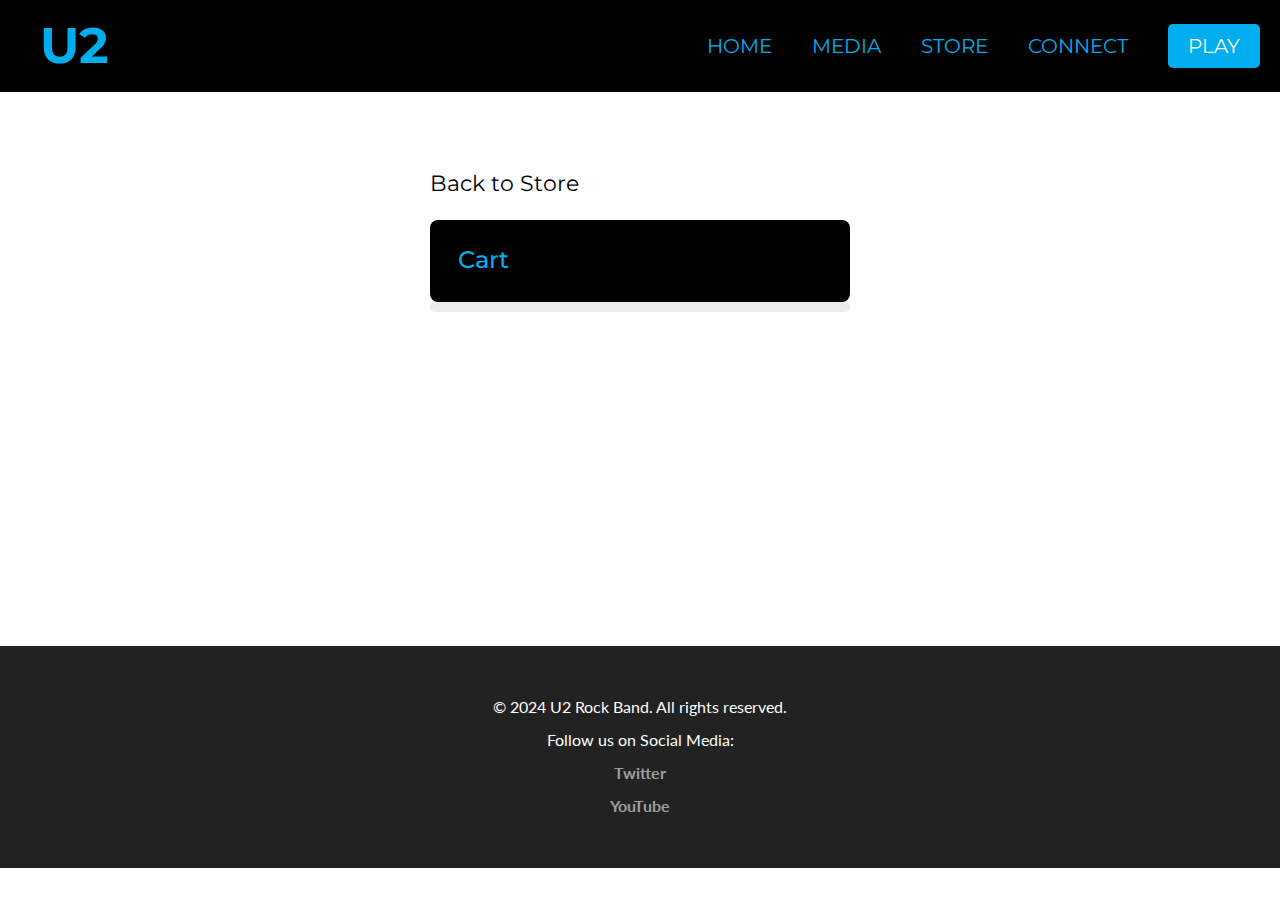
<file: cart.html>
<!DOCTYPE html>
<html lang="en">

<head>
  <meta charset="UTF-8">
  <meta name="viewport" content="width=device-width, initial-scale=1.0">
  <title>U2 Store</title>
  <meta name="keywords" content="U2, Rock, Band, Merchandise, Store">
  <meta name="description" content="Website of U2 with all the latest news, video, photos, tour dates, ticket information and merchandise.">
  <link rel="stylesheet" href="https://maxcdn.bootstrapcdn.com/bootstrap/3.4.1/css/bootstrap.min.css">
  <link href="https://fonts.googleapis.com/css?family=Lato" rel="stylesheet" type="text/css">
  <link href="https://fonts.googleapis.com/css?family=Montserrat" rel="stylesheet" type="text/css">
  <script src="https://ajax.googleapis.com/ajax/libs/jquery/3.7.1/jquery.min.js"></script>
  <script src="https://maxcdn.bootstrapcdn.com/bootstrap/3.4.1/js/bootstrap.min.js"></script>
  <link rel="stylesheet" href="style.css">
  <link rel="apple-touch-icon" sizes="180x180" href="images/favicon/apple-touch-icon.png">
  <link rel="icon" type="image/png" sizes="32x32" href="images/favicon/favicon-32x32.png">
  <link rel="icon" type="image/png" sizes="16x16" href="images/favicon/favicon-16x16.png">
  <link rel="manifest" href="images/favicon/site.webmanifest">
</head>

<body onload="loadCart()">
  <div class="nav-container">
    <div class="itemNavigation logo"><a href="index.html">U2</a></div>
    <div class="itemNavigation home"> <a href="index.html">HOME</a></div>
    <div class="itemNavigation gallery"> <a href="media.html">MEDIA</a></div>
    <div class="itemNavigation store"> <a href="store.html">STORE</a></div>
    <div class="itemNavigation connect"> <a href="connect.html">CONNECT</a></div>
    <div class="itemNavigation play-button"> <a href="play.html">PLAY</a></div>
  </div>

  <div id="cartPage">
    <a id="backToStore" href="store.html">Back to Store</a>

    <h1 id="cartHeader">Cart</h1>

    <main class="cartContainer">
      <ul id="cartList">
      </ul>
    </main>
  </div>

  <div class="footer-container">
    <footer>
      <p>© 2024 U2 Rock Band. All rights reserved.</p>
      <p>Follow us on Social Media:</p>
          
      <p><a href="https://twitter.com/u2">Twitter</a></p>
      <p><a href="https://youtube.com/u2">YouTube</a></p>
    </footer>
    </div>  

  <script src="script.js"></script>
</body>

</html>
</file>
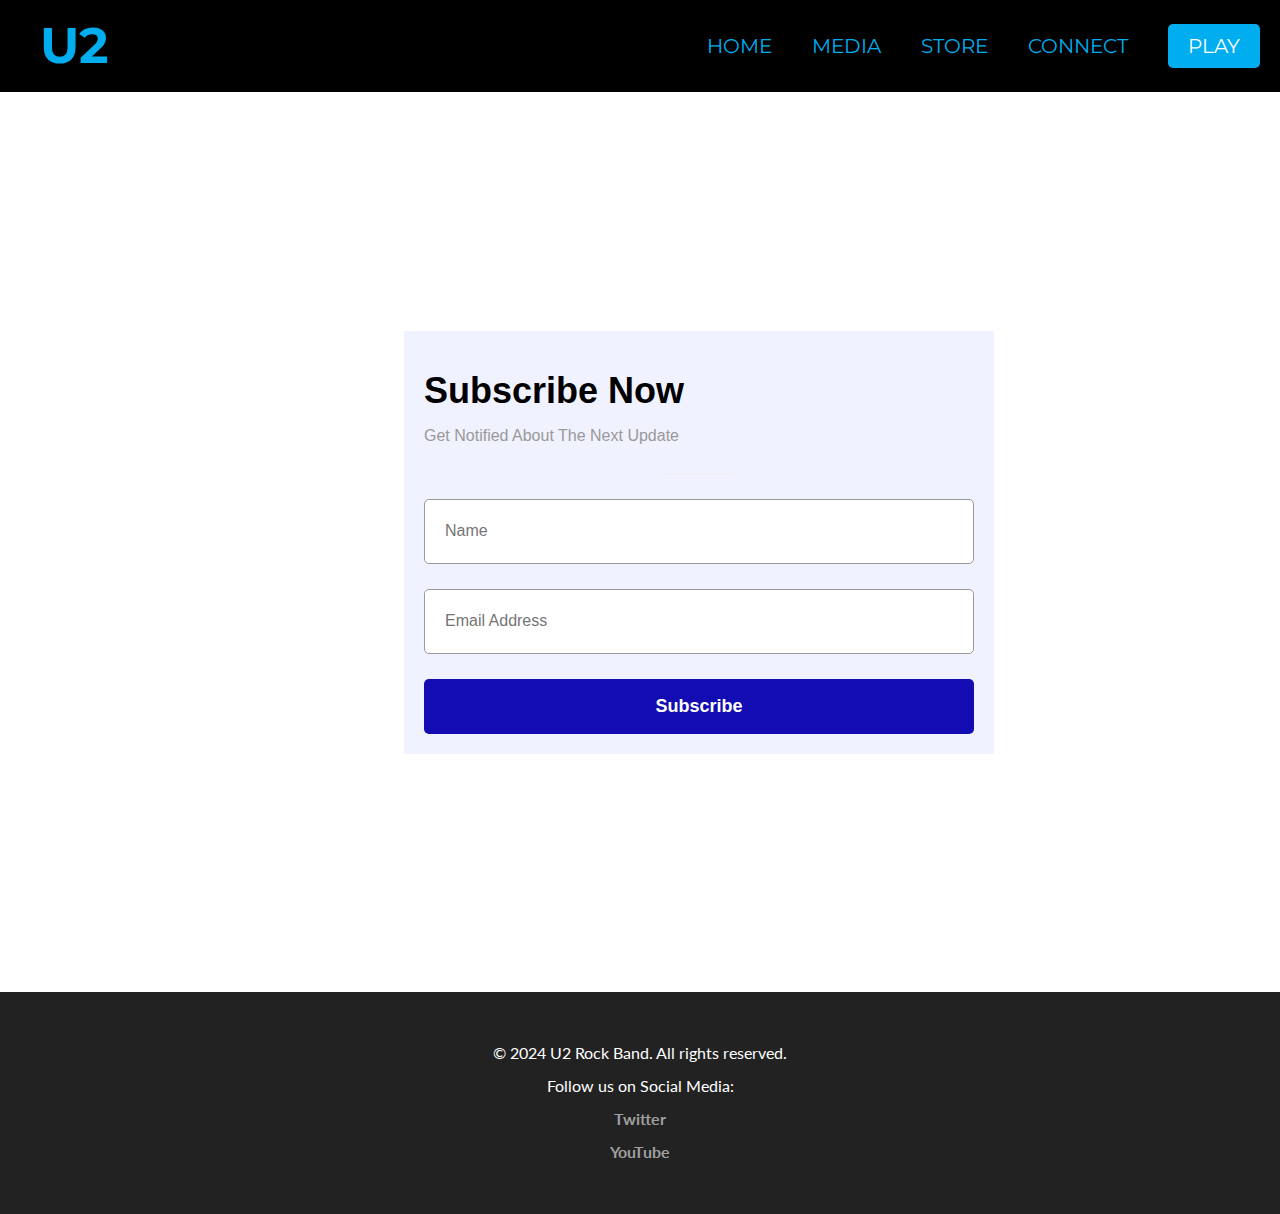
<file: connect.html>
<!DOCTYPE html>
<html lang="en">
<head>
    <meta charset="UTF-8">
    <meta name="viewport" content="width=device-width, initial-scale=1.0">
    <title>Connect with U2</title>
    <meta name="keywords" content="U2, Rock, Band, Newsletter, Notification">
    <meta name="description" content="Website of U2 with all the latest news, video, photos, tour dates, ticket information and merchandise.">
    <link rel="stylesheet" href="https://maxcdn.bootstrapcdn.com/bootstrap/3.4.1/css/bootstrap.min.css">
    <link href="https://fonts.googleapis.com/css?family=Lato" rel="stylesheet" type="text/css">
    <link href="https://fonts.googleapis.com/css?family=Montserrat" rel="stylesheet" type="text/css">
    <script src="https://ajax.googleapis.com/ajax/libs/jquery/3.7.1/jquery.min.js"></script>
    <script src="https://maxcdn.bootstrapcdn.com/bootstrap/3.4.1/js/bootstrap.min.js"></script>
    <link rel="stylesheet" href="style.css">
    <link rel="apple-touch-icon" sizes="180x180" href="images/favicon/apple-touch-icon.png">
    <link rel="icon" type="image/png" sizes="32x32" href="images/favicon/favicon-32x32.png">
    <link rel="icon" type="image/png" sizes="16x16" href="images/favicon/favicon-16x16.png">
    <link rel="manifest" href="images/favicon/site.webmanifest">
</head>
<body>

<!-- Navigation Bar and other html pages link -->
<div class="nav-container">
    <div class="itemNavigation logo"><a href="index.html">U2</a></div>
    <div class="itemNavigation home"> <a href="index.html">HOME</a></div>
    <div class="itemNavigation gallery"> <a href="media.html">MEDIA</a></div>
    <div class="itemNavigation store"> <a href="store.html">STORE</a></div>
    <div class="itemNavigation connect"> <a href="connect.html">CONNECT</a></div>
    <div class="itemNavigation play-button"> <a href="play.html">PLAY</a></div>
</div>


    
    <div class="connect-grid-container">

        <div class="itemC connect-intro">
        <p id="intro">Subscribe to our newsletter to get the latest updates right in your inbox.</p>
        </div>

        <div class="itemC subscribe-box">
        <h1>Subscribe Now</h1>
        <span>Get notified about the next update</span>
        <hr>
        <form action="#" method="post">
            <input type="text" name="name" placeholder="Name" required>
            <input type="email" name="email_address" placeholder="Email Address" required>
            <button type="submit">Subscribe</button>
        </form>
        </div>
    </div>

        <!-- Footer -->
    <div class="footer-container">
        <footer>
            <p>© 2024 U2 Rock Band. All rights reserved.</p>
            <p>Follow us on Social Media:</p>
            
                <p><a href="https://twitter.com/u2">Twitter</a></p>
                <p><a href="https://youtube.com/u2">YouTube</a></p>
        </footer>
    </div> 

    <script>
        document.addEventListener('DOMContentLoaded', function () {
    var forms = document.querySelectorAll('form');
    forms.forEach(function (form) {
        form.addEventListener('submit', function (event) {
            alert('Thanks for joining the newsletter! You will start receiving Emails soon'); // Show an alert dialog
            form.reset();
        });
    });
});
    </script>  
</body>
</html>
</file>
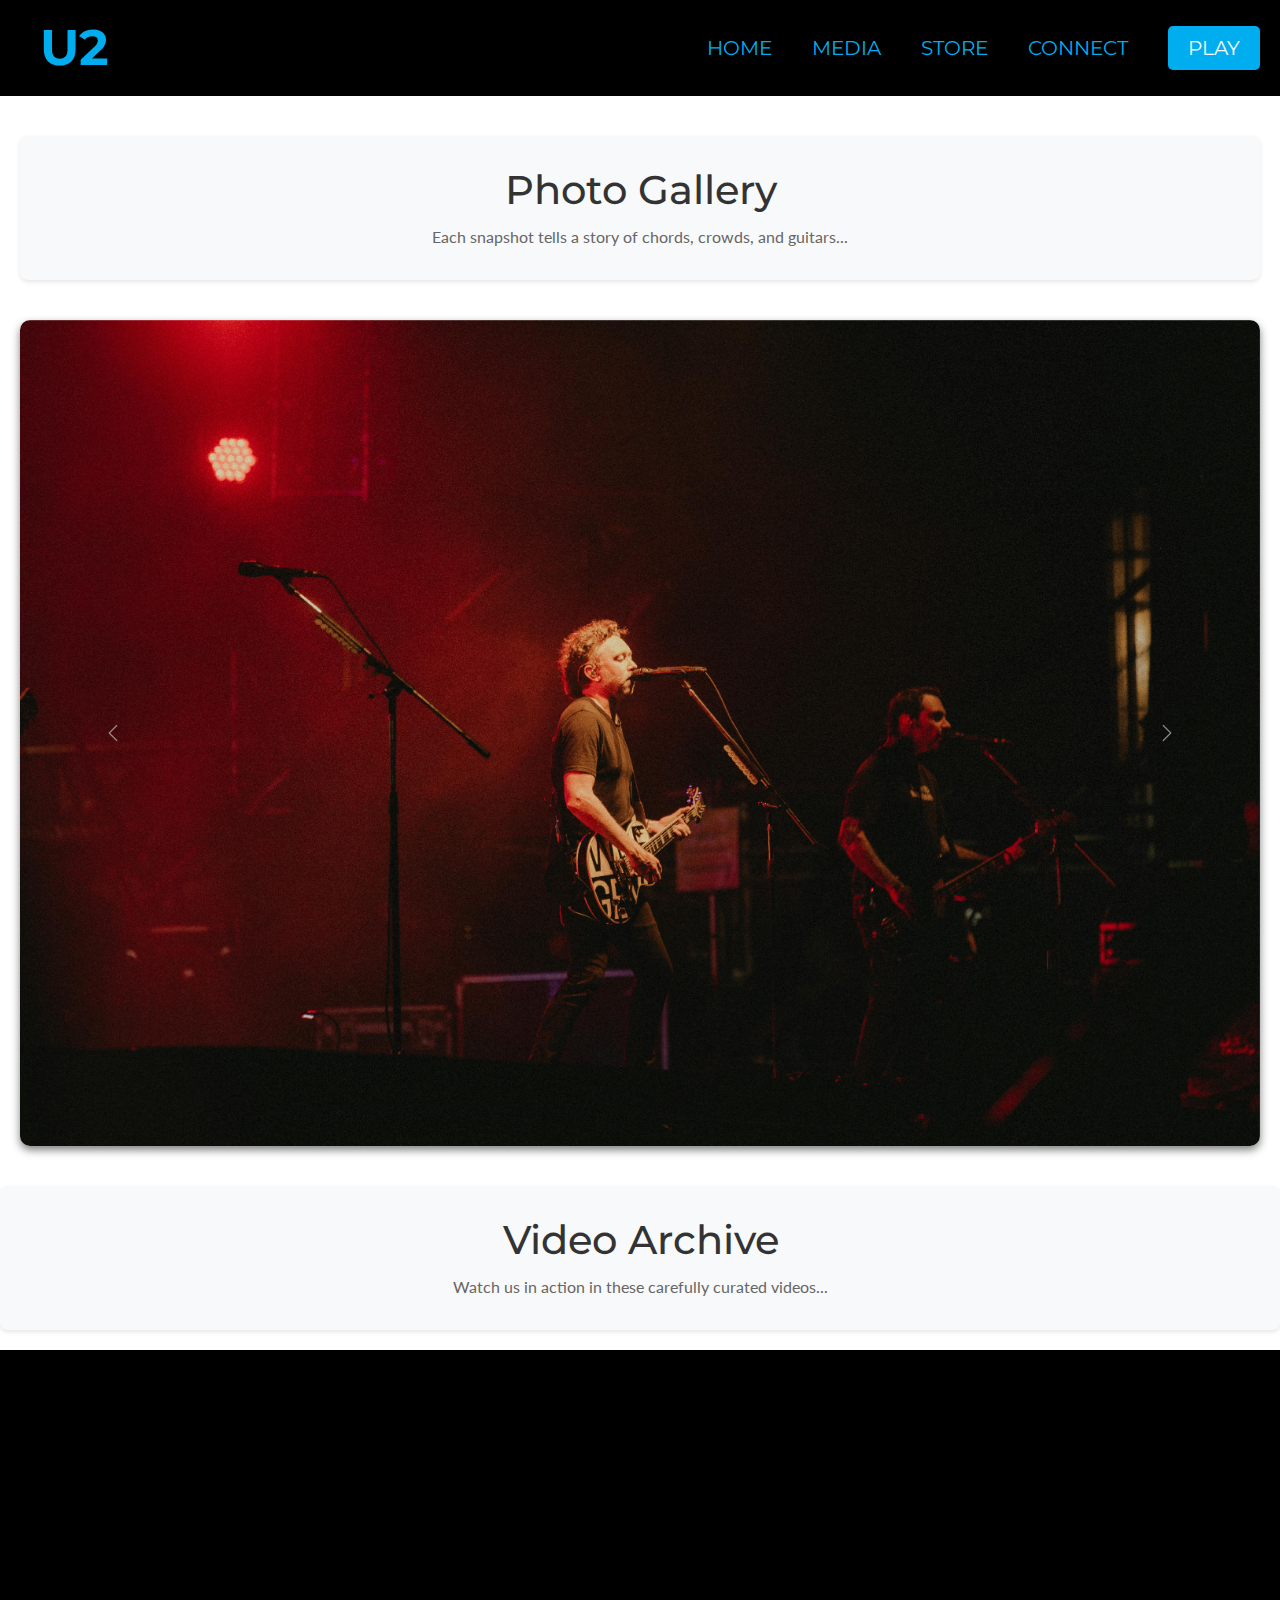
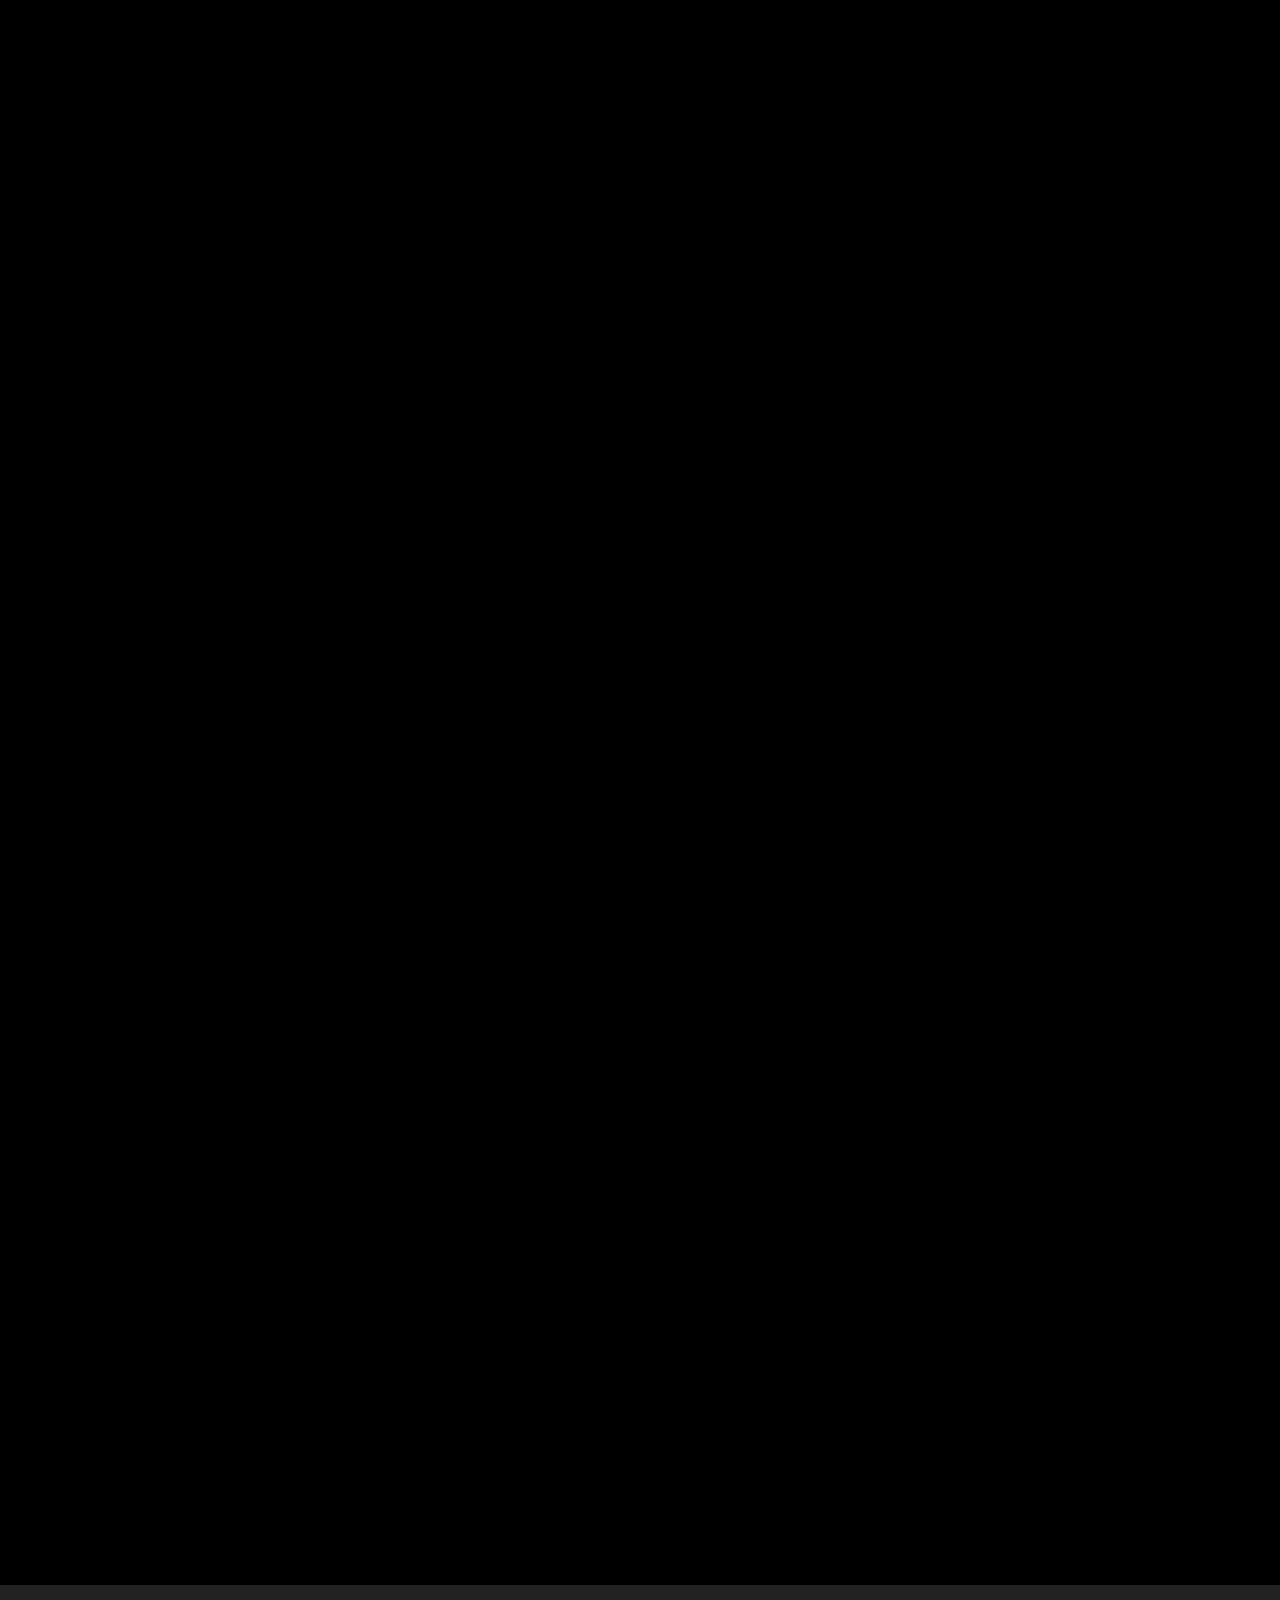
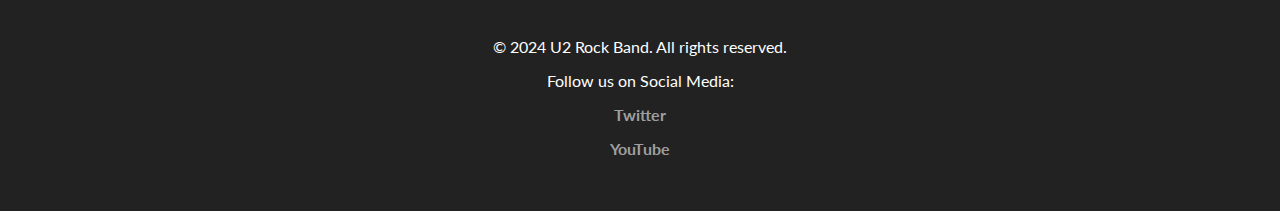
<file: media.html>
<!DOCTYPE html>
<html lang="en">
<head>
    <meta charset="UTF-8">
    <meta name="viewport" content="width=device-width, initial-scale=1.0">
    <title>U2 Gallery</title>
    <meta name="keywords" content="U2, Rock, Band, Gallery, Media">
    <meta name="description" content="Website of U2 with all the latest news, video, photos, tour dates, ticket information and merchandise.">
    <link rel="stylesheet" href="https://maxcdn.bootstrapcdn.com/bootstrap/3.4.1/css/bootstrap.min.css">
    <link href="https://fonts.googleapis.com/css?family=Lato" rel="stylesheet" type="text/css">
    <link href="https://fonts.googleapis.com/css?family=Montserrat" rel="stylesheet" type="text/css">
    <script src="https://ajax.googleapis.com/ajax/libs/jquery/3.7.1/jquery.min.js"></script>
    <script src="https://maxcdn.bootstrapcdn.com/bootstrap/3.4.1/js/bootstrap.min.js"></script>
    <link href="https://cdn.jsdelivr.net/npm/bootstrap@5.3.3/dist/css/bootstrap.min.css" rel="stylesheet" integrity="sha384-QWTKZyjpPEjISv5WaRU9OFeRpok6YctnYmDr5pNlyT2bRjXh0JMhjY6hW+ALEwIH" crossorigin="anonymous">
    <link rel="stylesheet" href="style.css">
    <link rel="apple-touch-icon" sizes="180x180" href="images/favicon/apple-touch-icon.png">
    <link rel="icon" type="image/png" sizes="32x32" href="images/favicon/favicon-32x32.png">
    <link rel="icon" type="image/png" sizes="16x16" href="images/favicon/favicon-16x16.png">
    <link rel="manifest" href="images/favicon/site.webmanifest">
</head>
<body>
  <div class="nav-container">
    <div class="itemNavigation logo"><a href="index.html">U2</a></div>
    <div class="itemNavigation home"> <a href="index.html">HOME</a></div>
    <div class="itemNavigation gallery"> <a href="media.html">MEDIA</a></div>
    <div class="itemNavigation store"> <a href="store.html">STORE</a></div>
    <div class="itemNavigation connect"> <a href="connect.html">CONNECT</a></div>
    <div class="itemNavigation play-button"> <a href="play.html">PLAY</a></div>
  </div>
    
<!-- Bootstrap Pictures with Carousel-->
    <div class="media-container-grid">

      <div class="intro-text">
        <h2>Photo Gallery</h2>
        <p>Each snapshot tells a story of chords, crowds, and guitars...</p>
      </div>

      <div id="carouselExample" class="carousel slide">
        <div class="carousel-inner">
          <div class="carousel-item active">
            <img src="images/1.jpg" class="d-block w-100" alt="...">
          </div>
          <div class="carousel-item">
            <img src="images/2.jpg" class="d-block w-100" alt="...">
          </div>
          <div class="carousel-item">
            <img src="images/3.jpg" class="d-block w-100" alt="...">
          </div>
          <div class="carousel-item">
            <img src="images/4.jpg" class="d-block w-100" alt="...">
          </div>
          <div class="carousel-item">
            <img src="images/6.jpg" class="d-block w-100" alt="...">
          </div>
        </div>
        <button class="carousel-control-prev" type="button" data-bs-target="#carouselExample" data-bs-slide="prev">
          <span class="carousel-control-prev-icon" aria-hidden="true"></span>
          <span class="visually-hidden">Previous</span>
        </button>
        <button class="carousel-control-next" type="button" data-bs-target="#carouselExample" data-bs-slide="next">
          <span class="carousel-control-next-icon" aria-hidden="true"></span>
          <span class="visually-hidden">Next</span>
        </button>
      </div>

    </div>
    

    <div class="intro-text">
      <h2>Video Archive</h2>
      <p>Watch us in action in these carefully curated videos...</p>
    </div>
    <div class="ytvideo-container-grid">
      <iframe width="560" height="315" src="https://www.youtube.com/embed/u_VsvZmIWxY?si=-VarfpS7E4Lob9Fu&amp;controls=0" title="YouTube video player" allow="accelerometer; autoplay; clipboard-write; encrypted-media; gyroscope; picture-in-picture; web-share" referrerpolicy="strict-origin-when-cross-origin" allowfullscreen></iframe>
      <iframe width="560" height="315" src="https://www.youtube.com/embed/1jOk8dk-qaU?si=eWHIgKUPqsmlcZDS&amp;controls=0" title="YouTube video player" allow="accelerometer; autoplay; clipboard-write; encrypted-media; gyroscope; picture-in-picture; web-share" referrerpolicy="strict-origin-when-cross-origin" allowfullscreen></iframe>
      <iframe width="560" height="315" src="https://www.youtube.com/embed/tgbNymZ7vqY?si=WLmVGAzt67AahRom&amp;controls=0" title="YouTube video player" allow="accelerometer; autoplay; clipboard-write; encrypted-media; gyroscope; picture-in-picture; web-share" referrerpolicy="strict-origin-when-cross-origin" allowfullscreen></iframe>
      <iframe width="560" height="315" src="https://www.youtube.com/embed/INouvLl1JiQ?si=m9p3QBcC-9e4sX-i&amp;controls=0" title="YouTube video player" allow="accelerometer; autoplay; clipboard-write; encrypted-media; gyroscope; picture-in-picture; web-share" referrerpolicy="strict-origin-when-cross-origin" allowfullscreen></iframe>
      <iframe width="560" height="315" src="https://www.youtube.com/embed/BqnG_Ei35JE?si=AsQKjtKqJ18iCN5c&amp;controls=0" title="YouTube video player" allow="accelerometer; autoplay; clipboard-write; encrypted-media; gyroscope; picture-in-picture; web-share" referrerpolicy="strict-origin-when-cross-origin" allowfullscreen></iframe>
      <iframe width="560" height="315" src="https://www.youtube.com/embed/HJWFsZ_YUc4?si=1Z6W1JfOwYT1ZP-H&amp;controls=0" title="YouTube video player" allow="accelerometer; autoplay; clipboard-write; encrypted-media; gyroscope; picture-in-picture; web-share" referrerpolicy="strict-origin-when-cross-origin" allowfullscreen></iframe>
      <iframe width="560" height="315" src="https://www.youtube.com/embed/Gmrh42foUsg?si=7YvWoU5uE8VTtf2u&amp;controls=0" title="YouTube video player" allow="accelerometer; autoplay; clipboard-write; encrypted-media; gyroscope; picture-in-picture; web-share" referrerpolicy="strict-origin-when-cross-origin" allowfullscreen></iframe>
      <iframe width="560" height="315" src="https://www.youtube.com/embed/HJWFsZ_YUc4?si=zZGGiGagoOvaoy8R" title="YouTube video player" allow="accelerometer; autoplay; clipboard-write; encrypted-media; gyroscope; picture-in-picture; web-share" referrerpolicy="strict-origin-when-cross-origin" allowfullscreen></iframe>
      <iframe width="560" height="315" src="https://www.youtube.com/embed/VX_4vh4kIS4?si=phlAmHMHFFjYfq4s&amp;controls=0" title="YouTube video player" allow="accelerometer; autoplay; clipboard-write; encrypted-media; gyroscope; picture-in-picture; web-share" referrerpolicy="strict-origin-when-cross-origin" allowfullscreen></iframe>
    </div>


    <div class="footer-container">
        <footer>
            <p>© 2024 U2 Rock Band. All rights reserved.</p>
            <p>Follow us on Social Media:</p>
            
                <p><a href="https://twitter.com/u2">Twitter</a></p>
                <p><a href="https://youtube.com/u2">YouTube</a></p>
        </footer>
    </div>  
  
    <script src="https://cdn.jsdelivr.net/npm/bootstrap@5.3.3/dist/js/bootstrap.min.js" integrity="sha384-0pUGZvbkm6XF6gxjEnlmuGrJXVbNuzT9qBBavbLwCsOGabYfZo0T0to5eqruptLy" crossorigin="anonymous"></script>
    
</body>
</html>
</file>
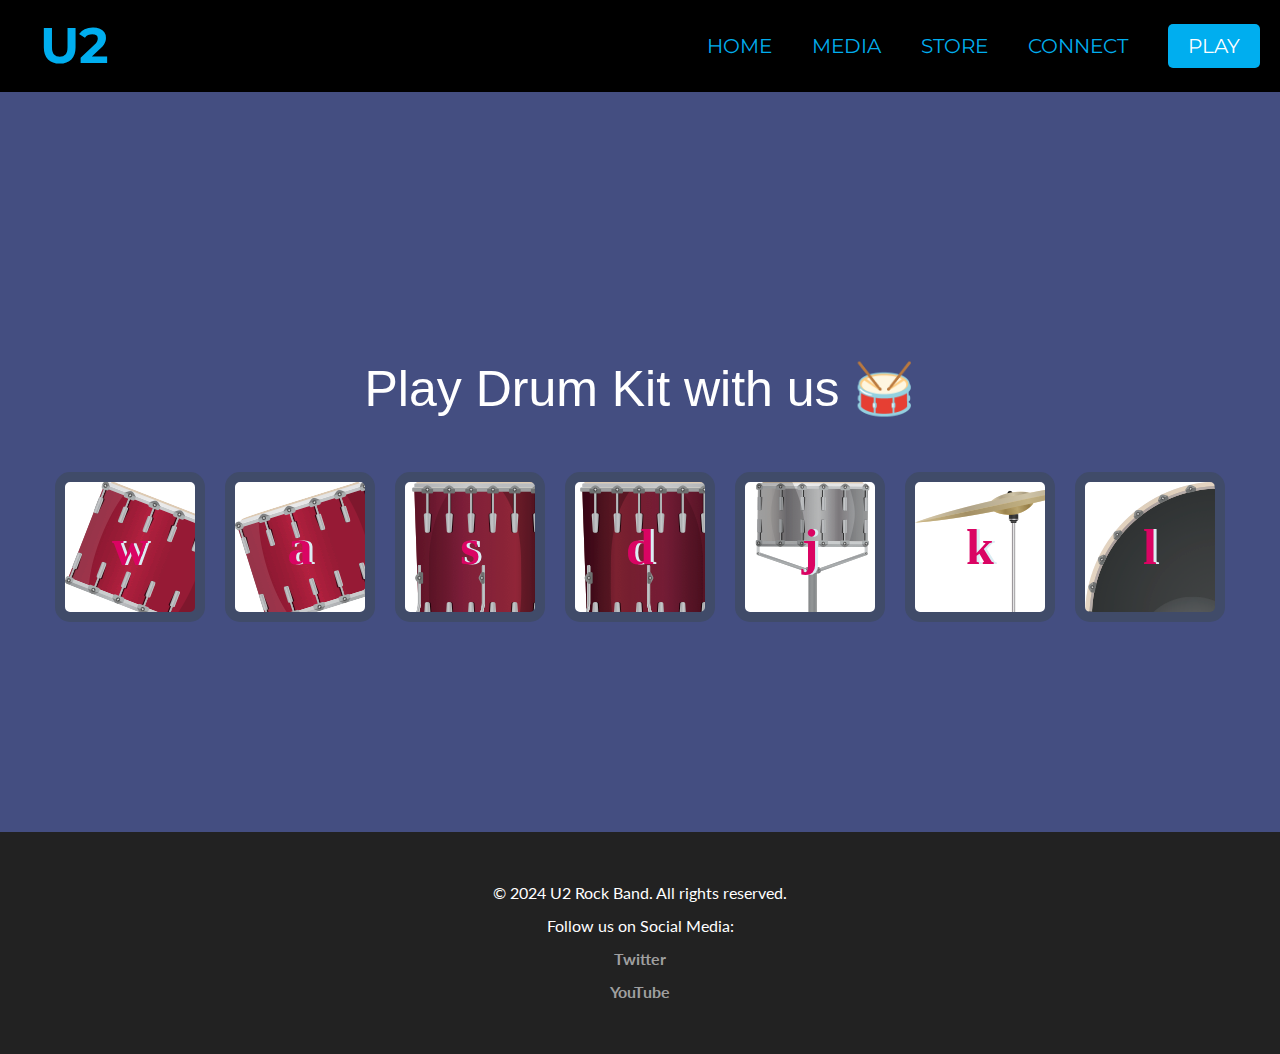
<file: play.html>
<!DOCTYPE html>
<html lang="en" dir="ltr">

<head>
  <meta charset="UTF-8">
  <meta name="viewport" content="width=device-width, initial-scale=1.0">
  <title>Play with U2</title>
  <meta name="keywords" content="U2, Rock, Band, Interactive, Game, Drums">
  <meta name="description" content="Website of U2 with all the latest news, video, photos, tour dates, ticket information and merchandise.">
  <link rel="stylesheet" href="https://maxcdn.bootstrapcdn.com/bootstrap/3.4.1/css/bootstrap.min.css">
  <link href="https://fonts.googleapis.com/css?family=Lato" rel="stylesheet" type="text/css">
  <link href="https://fonts.googleapis.com/css?family=Montserrat" rel="stylesheet" type="text/css">
  <script src="https://ajax.googleapis.com/ajax/libs/jquery/3.7.1/jquery.min.js"></script>
  <script src="https://maxcdn.bootstrapcdn.com/bootstrap/3.4.1/js/bootstrap.min.js"></script>
  <link rel="stylesheet" href="style.css">
  <link rel="apple-touch-icon" sizes="180x180" href="images/favicon/apple-touch-icon.png">
  <link rel="icon" type="image/png" sizes="32x32" href="images/favicon/favicon-32x32.png">
  <link rel="icon" type="image/png" sizes="16x16" href="images/favicon/favicon-16x16.png">
  <link rel="manifest" href="images/favicon/site.webmanifest">
</head>

<body>
  <div class="nav-container">
    <div class="itemNavigation logo"><a href="index.html">U2</a></div>
    <div class="itemNavigation home"> <a href="index.html">HOME</a></div>
    <div class="itemNavigation gallery"> <a href="media.html">MEDIA</a></div>
    <div class="itemNavigation store"> <a href="store.html">STORE</a></div>
    <div class="itemNavigation connect"> <a href="connect.html">CONNECT</a></div>
    <div class="itemNavigation play-button"> <a href="play.html">PLAY</a></div>
  </div>

  <div class="play-flexbox-container">
      <div class="play-intro">
        <h1 id="title">Play Drum Kit with us 🥁</h1>
      </div>

      <div class="play-button-1">
        <div class="play-button"><button class="w drum">w</button></div>
        <div class="play-button"><button class="a drum">a</button></div>
        <div class="play-button"><button class="s drum">s</button></div>
        <div class="play-button"><button class="d drum">d</button></div>
        <div class="play-button"><button class="j drum">j</button></div>
        <div class="play-button"><button class="k drum">k</button></div>
        <div class="play-button"><button class="l drum">l</button></div>
      </div>
    
  </div>

  <!-- Footer -->
  <div class="footer-container">
    <footer>
        <p>© 2024 U2 Rock Band. All rights reserved.</p>
        <p>Follow us on Social Media:</p>
        
            <p><a href="https://twitter.com/u2">Twitter</a></p>
            <p><a href="https://youtube.com/u2">YouTube</a></p>
    </footer>
</div> 

<script src="index.js"></script>

    
</body>
</html>
</file>
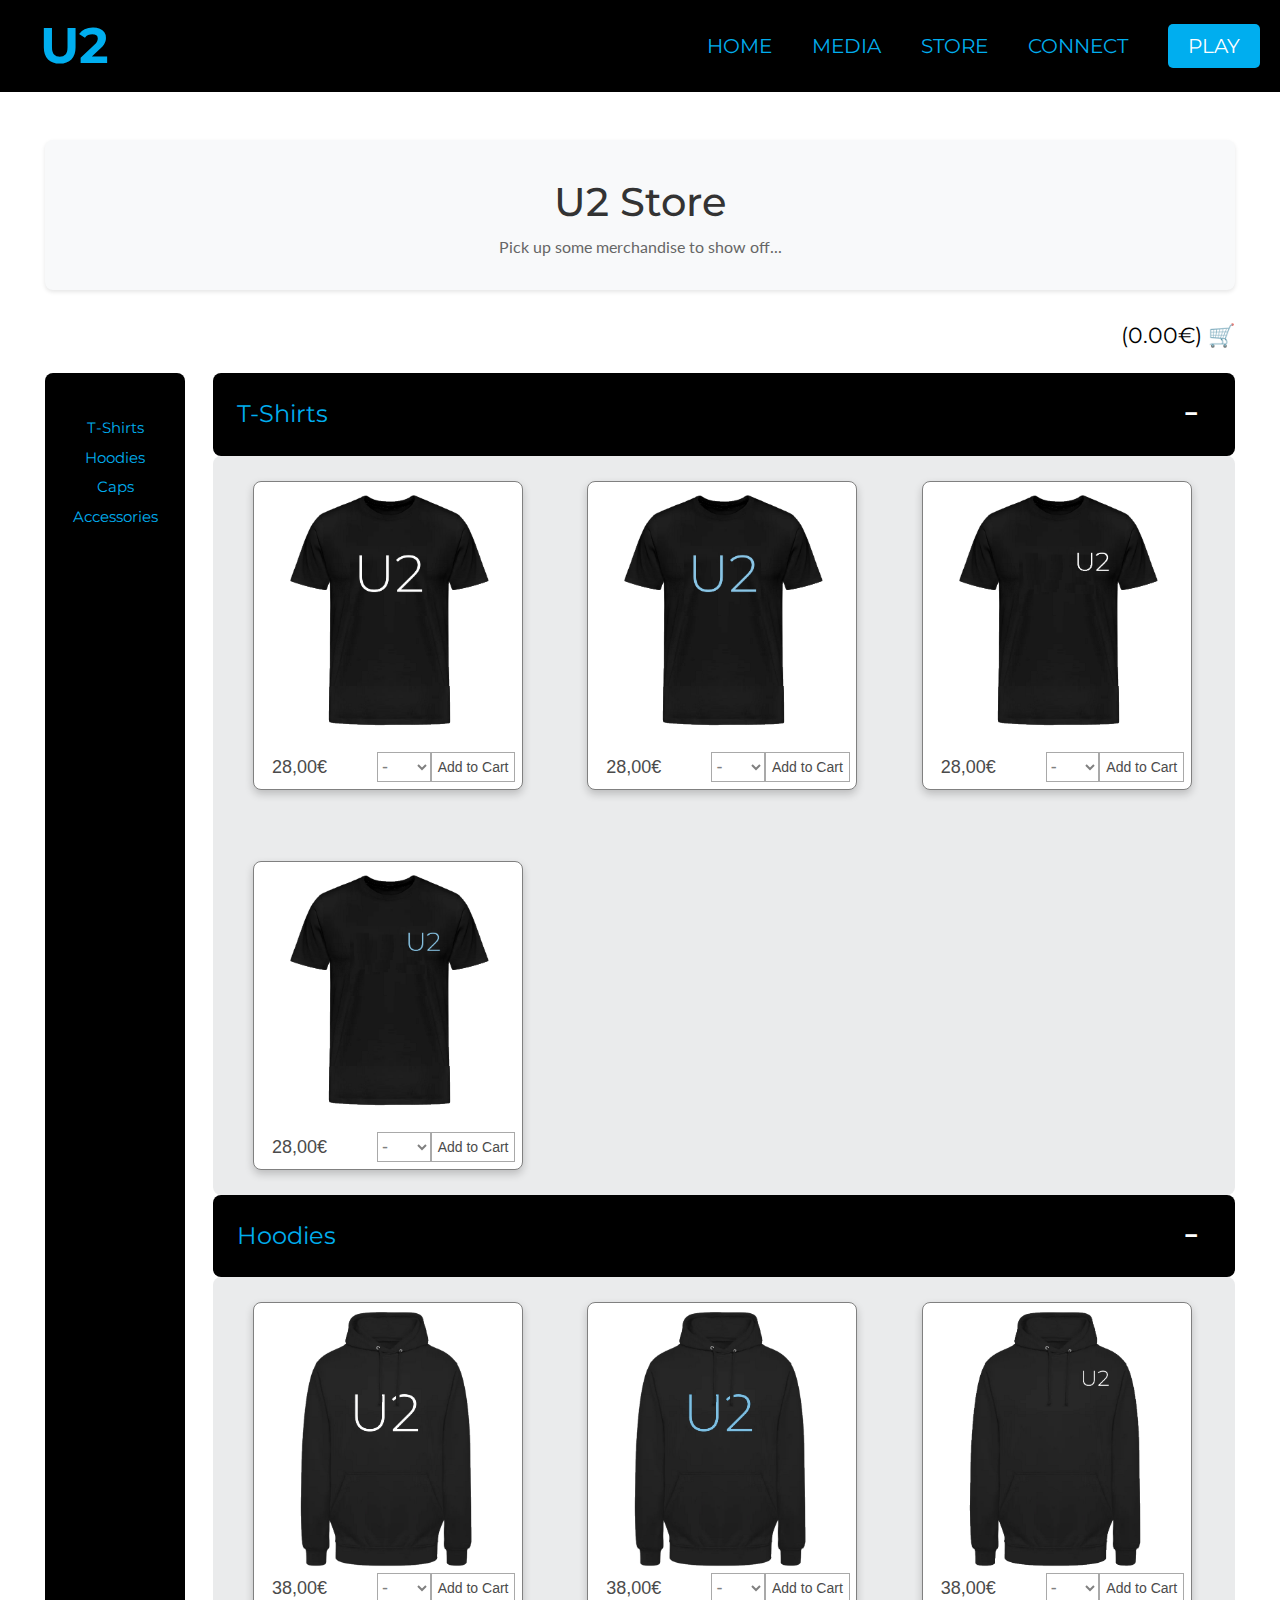
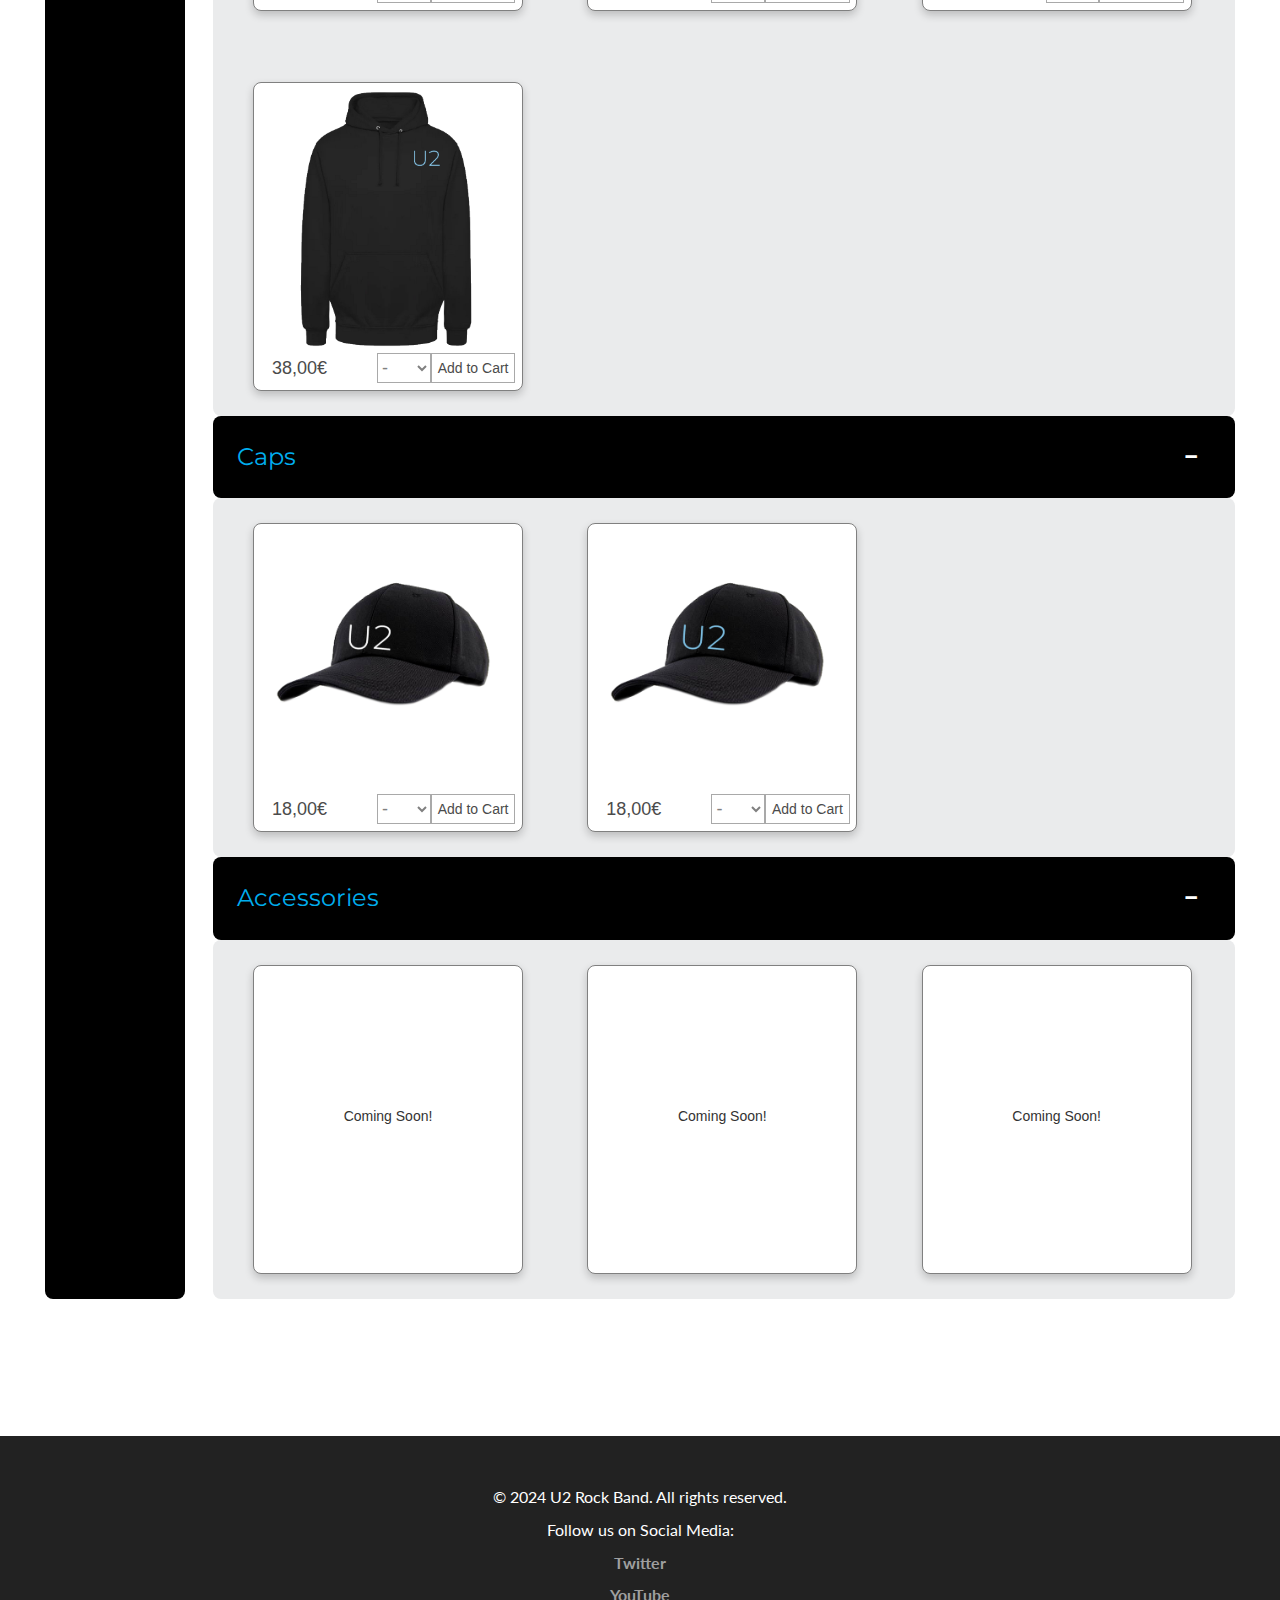
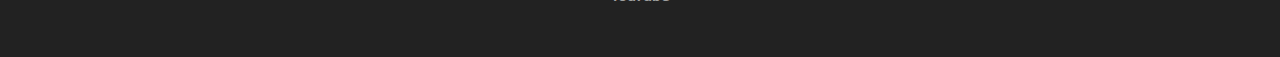
<file: store.html>
<!DOCTYPE html>
<html lang="en">

<head>
  <meta charset="UTF-8">
  <meta name="viewport" content="width=device-width, initial-scale=1.0">
  <title>U2 Store</title>
  <meta name="keywords" content="U2, Rock, Band, Merchandise, Store">
  <meta name="description" content="Website of U2 with all the latest news, video, photos, tour dates, ticket information and merchandise.">
  <link rel="stylesheet" href="https://maxcdn.bootstrapcdn.com/bootstrap/3.4.1/css/bootstrap.min.css">
  <link href="https://fonts.googleapis.com/css?family=Lato" rel="stylesheet" type="text/css">
  <link href="https://fonts.googleapis.com/css?family=Montserrat" rel="stylesheet" type="text/css">
  <script src="https://ajax.googleapis.com/ajax/libs/jquery/3.7.1/jquery.min.js"></script>
  <script src="https://maxcdn.bootstrapcdn.com/bootstrap/3.4.1/js/bootstrap.min.js"></script>
  <link rel="stylesheet" href="style.css">
  <link rel="apple-touch-icon" sizes="180x180" href="images/favicon/apple-touch-icon.png">
  <link rel="icon" type="image/png" sizes="32x32" href="images/favicon/favicon-32x32.png">
  <link rel="icon" type="image/png" sizes="16x16" href="images/favicon/favicon-16x16.png">
  <link rel="manifest" href="images/favicon/site.webmanifest">
</head>

<body onload="initCart()">
  <div class="nav-container">
    <div class="itemNavigation logo"><a href="index.html">U2</a></div>
    <div class="itemNavigation home"> <a href="index.html">HOME</a></div>
    <div class="itemNavigation gallery"> <a href="media.html">MEDIA</a></div>
    <div class="itemNavigation store"> <a href="store.html">STORE</a></div>
    <div class="itemNavigation connect"> <a href="connect.html">CONNECT</a></div>
    <div class="itemNavigation play-button"> <a href="play.html">PLAY</a></div>
  </div>
  
  <div id="store">
    <div id="storeHeader">
      <h1>U2 Store</h1>
      <p>Pick up some merchandise to show off...</p>
    </div>
    <a id="cart" href="cart.html"></a>
    <aside id="storeSidebar">
      <ul>
        <li><a href="#tshirts">T-Shirts</a></li>
        <li><a href="#hoodies">Hoodies</a></li>
        <li><a href="#caps">Caps</a></li>
        <li><a href="#accessories">Accessories</a></li>
      </ul>
    </aside>
    <main class="storeContainer">
      <button class="collapsibleButton" id="tshirts" onclick="collapse(this)">T-Shirts</button>
      <ul class="storeCollapsible" style="max-height: 100%"> <!--collapsible content visible by default-->
        <li data-name="T-Shirt White" data-price="28.00"> <!--*-data attributes to store in LocalStorage-->
          <img class="productImg" src="images/store/shirt1.png" alt="black shirt with large white band logo">
          <form class="storeForm" action="#" method="post" onsubmit="return addToCart(this)">
            <div class="cost">28,00€</div>
            <select class="size" name="size" required>
              <option selected hidden value="">-</option>
              <option value="S">S</option>
              <option value="M">M</option>
              <option value="L">L</option>
              <option value="XL">XL</option>
            </select>
            <input type="submit" class="addToCart" value="Add to Cart">
          </form>
        </li>
        <li data-name="T-Shirt Blue" data-price="28.00"> <!--*-data attributes to store in LocalStorage-->
          <img class="productImg" src="images/store/shirt2.png" alt="black shirt with large blue band logo">
          <form class="storeForm" action="#" method="post" onsubmit="return addToCart(this)">
            <div class="cost">28,00€</div>
            <select class="size" name="size" required>
              <option selected hidden value="">-</option>
              <option value="S">S</option>
              <option value="M">M</option>
              <option value="L">L</option>
              <option value="XL">XL</option>
            </select>
            <input type="submit" class="addToCart" value="Add to Cart">
          </form>
        </li>
        <li data-name="T-Shirt White 2" data-price="28.00"> <!--*-data attributes to store in LocalStorage-->
          <img class="productImg" src="images/store/shirt3.png" alt="black shirt with small white band logo">
          <form class="storeForm" action="#" method="post" onsubmit="return addToCart(this)">
            <div class="cost">28,00€</div>
            <select class="size" name="size" required>
              <option selected hidden value="">-</option>
              <option value="S">S</option>
              <option value="M">M</option>
              <option value="L">L</option>
              <option value="XL">XL</option>
            </select>
            <input type="submit" class="addToCart" value="Add to Cart">
          </form>
        </li>
        <li data-name="T-Shirt Blue 2" data-price="28.00"> <!--*-data attributes to store in LocalStorage-->
          <img class="productImg" src="images/store/shirt4.png" alt="black shirt with small blue band logo">
          <form class="storeForm" action="#" method="post" onsubmit="return addToCart(this)">
            <div class="cost">28,00€</div>
            <select class="size" name="size" required>
              <option selected hidden value="">-</option>
              <option value="S">S</option>
              <option value="M">M</option>
              <option value="L">L</option>
              <option value="XL">XL</option>
            </select>
            <input type="submit" class="addToCart" value="Add to Cart">
          </form>
        </li>
      </ul>
      <button class="collapsibleButton" id="hoodies" onclick="collapse(this)">Hoodies</button>
      <ul class="storeCollapsible" style="max-height: 100%"> <!--collapsible content visible by default-->
        <li data-name="Hoodie White" data-price="38.00"> <!--*-data attributes to store in LocalStorage-->
          <img class="productImg" src="images/store/hoodie1.png" alt="black hoodie with large white band logo">
          <form class="storeForm" action="#" method="post" onsubmit="return addToCart(this)">
            <div class="cost">38,00€</div>
            <select class="size" name="size" required>
              <option selected hidden value="">-</option>
              <option value="S">S</option>
              <option value="M">M</option>
              <option value="L">L</option>
              <option value="XL">XL</option>
            </select>
            <input type="submit" class="addToCart" value="Add to Cart">
          </form>
        </li>
        <li data-name="Hoodie Blue" data-price="38.00"> <!--*-data attributes to store in LocalStorage-->
          <img class="productImg" src="images/store/hoodie2.png" alt="black hoodie with large blue band logo">
          <form class="storeForm" action="#" method="post" onsubmit="return addToCart(this)">
            <div class="cost">38,00€</div>
            <select class="size" name="size" required>
              <option selected hidden value="">-</option>
              <option value="S">S</option>
              <option value="M">M</option>
              <option value="L">L</option>
              <option value="XL">XL</option>
            </select>
            <input type="submit" class="addToCart" value="Add to Cart">
          </form>
        </li>
        <li data-name="Hoodie White 2" data-price="38.00"> <!--*-data attributes to store in LocalStorage-->
          <img class="productImg" src="images/store/hoodie3.png" alt="black hoodie with small white band logo">
          <form class="storeForm" action="#" method="post" onsubmit="return addToCart(this)">
            <div class="cost">38,00€</div>
            <select class="size" name="size" required>
              <option selected hidden value="">-</option>
              <option value="S">S</option>
              <option value="M">M</option>
              <option value="L">L</option>
              <option value="XL">XL</option>
            </select>
            <input type="submit" class="addToCart" value="Add to Cart">
          </form>
        </li>
        <li data-name="Hoodie Blue 2" data-price="38.00"> <!--*-data attributes to store in LocalStorage-->
          <img class="productImg" src="images/store/hoodie4.png" alt="black hoodie with small blue band logo">
          <form class="storeForm" action="#" method="post" onsubmit="return addToCart(this)">
            <div class="cost">38,00€</div>
            <select class="size" name="size" required>
              <option selected hidden value="">-</option>
              <option value="S">S</option>
              <option value="M">M</option>
              <option value="L">L</option>
              <option value="XL">XL</option>
            </select>
            <input type="submit" class="addToCart" value="Add to Cart">
          </form>
        </li>
      </ul>
      <button class="collapsibleButton" id="caps" onclick="collapse(this)">Caps</button>
      <ul class="storeCollapsible" style="max-height: 100%"> <!--collapsible content visible by default-->
        <li data-name="Cap White" data-price="18.00"> <!--*-data attributes to store in LocalStorage-->
          <img class="productImg" src="images/store/cap1.png" alt="black cap with white band logo">
          <form class="storeForm" action="#" method="post" onsubmit="return addToCart(this)">
            <div class="cost">18,00€</div>
            <select class="size" name="size" required>
              <option selected hidden value="">-</option>
              <option value="S">S</option>
              <option value="M">M</option>
              <option value="L">L</option>
            </select>
            <input type="submit" class="addToCart" value="Add to Cart">
          </form>
        </li>
        <li data-name="Cap Blue" data-price="18.00"> <!--*-data attributes to store in LocalStorage-->
          <img class="productImg" src="images/store/cap2.png" alt="black cap with blue band logo">
          <form class="storeForm" action="#" method="post" onsubmit="return addToCart(this)">
            <div class="cost">18,00€</div>
            <select class="size" name="size" required>
              <option selected hidden value="">-</option>
              <option value="S">S</option>
              <option value="M">M</option>
              <option value="L">L</option>
            </select>
            <input type="submit" class="addToCart" value="Add to Cart">
          </form>
        </li>
      </ul>
      <button class="collapsibleButton" id="accessories" onclick="collapse(this)">Accessories</button>
      <ul class="storeCollapsible" style="max-height: 100%"> <!--collapsible content visible by default-->
        <li class="comingSoonNotice">Coming Soon!</li>
        <li class="comingSoonNotice">Coming Soon!</li>
        <li class="comingSoonNotice">Coming Soon!</li>
      </ul>
    </main>
  </div>

  <div class="footer-container">
  <footer>
    <p>© 2024 U2 Rock Band. All rights reserved.</p>
    <p>Follow us on Social Media:</p>
        
    <p><a href="https://twitter.com/u2">Twitter</a></p>
    <p><a href="https://youtube.com/u2">YouTube</a></p>
  </footer>
  </div>  

  <script src="script.js"></script>
</body>

</html>
</file>
<file: style.css>
/* Common ****/

/* <!-- Footer --> */
.footer-container {
  background-color: #222; 
  color: #fff; 
  text-align: center; 
  padding: 20px 0; 
  font-family: 'Lato', sans-serif; 
}

footer {
  margin: auto;
  padding: 20px 0; 
}

footer p {
  margin: 10px 0; 
  font-size: 16px; 
}

footer a {
  color: #9f9f9f; 
  text-decoration: none; /*Remove underline */ 
  font-weight: bold; 
}

footer a:hover, footer a:focus {
  color: #00aeef; 
  text-decoration: underline; 
  
}


/****** Navigation and Links ******/
.nav-container {
  display: flex;
  justify-content: flex-end;
  align-items: center;
  background-color: black;
}
.nav-container a {
  color: #00aeef;
  text-decoration: none;
  font-family: 'Montserrat', sans-serif;
}
.nav-container a:hover {
  color: #ddd;
}
.itemNavigation {
  font-size: 20px;
  padding: 1rem;
  padding-left: 2rem;
  padding-right: 2rem;
}
.logo {
  font-size: 50px;
  font-weight: bold;
  margin-right: auto;
  margin-left: 2rem;
}
.play-button a {
  background-color: #00aeef; 
  color: #fff; 
  padding: 10px 20px; 
  border-radius: 5px; 
  transition: background-color 0.3s, color 0.3s; /* transition for hover effect */
}

.play-button a:hover {
  background-color: #007B9C; 
  color: #d0d0d0; 
}

/****** Video *******/

.video-container {
  display: flex;
  flex-wrap: wrap;
  gap: 5px;
  background-color: black;
  align-items: center; 
  justify-content: center;
}

.itemVideo {
  padding: 10px;
}
#background-video {
  max-width: 99.9%;
  flex: 1; 
}

#playbtn, #pausebtn {
  width: 60px;
  height: 60px;
}


/* Band Introduction ********/

.band-container {
  display: grid;
  grid-template-columns: repeat(4, 1fr); 
  gap: 20px;
  padding: 20px;
  align-items: start; 
}
.band-intro {
  grid-column: 1 / -1; 
  padding: 20px;
  text-align: center;
}
h2 {
  margin: 10px 3px 0 5px; 
}
#h2 {
  font-size: 4.5rem; 
  margin-bottom: 0.5em;
}
#h2 + p {
  font-size: 1.2rem;
}
.band-member {
  background-color: #f4f4f4;
  border-radius: 8px;
  padding: 20px;
  box-shadow: 0 4px 8px rgba(0, 0, 0, 0.1); 
  display: flex;
  flex-direction: column;
  align-items: center; 
}

.band-image {
  width: 100%; 
  height: auto; /* Maintain aspect ratio */
  border-radius: 8px; 
  margin-bottom: 10px;
}
.fun-fact {
  font-style: italic;
  color: #555;
  padding-top: 10px;
}


/* ****<!-- Concert Dates and Locations --> */
.concert-dates-container {
  margin-top: 50px;
  padding: 20px;
  background-color: #1a1a1a; 
  color: #f0f0f0; 
  text-align: center;
  border-radius: 8px; 
}
.concert-dates-container h2 {
  margin-bottom: 20px;
  color: #fff;
  font-size: 2.5rem;
}
table {
  width: 100%;
  border-collapse: collapse; /* Removes double borders */
  margin: auto;
}
th, td {
  padding: 12px;
  border: 1px solid #444; 
}

th {
  background-color: #333; /* Slightly lighter header for distinction */
  color: #fff;
  letter-spacing: 0.5px;
}

 tr:nth-child(odd) {
  background-color: #282828; 
}

 tr:hover {
  background-color: #404040; 
}

iframe {
  border-radius: 4px; 
}





/******* Gallery.html *****/
.media-container-grid {
  display: grid;
  grid-template-columns: 1fr; 
  grid-template-rows: auto 1fr; 
  gap: 20px; 
  padding: 20px; 
  max-width: 1300px; 
  margin: auto; 
}

.itemM {
  font-size: 1.2rem; 
  text-align: center; 
  padding: 10px; 
}
#carouselExample {
  width: 100%; 
  grid-row: 2; 
}

.carousel-item img {
  width: 100%; 
  height: auto; 
  object-fit: cover; /* no stretching */
}
#carouselExample .carousel-inner {
  border-radius: 10px; 
  box-shadow: 0 4px 8px rgba(0,0,0,0.5); 
}

.ytvideo-container-grid {
  background-color: black;
  display: grid;
  grid-template-columns: repeat(auto-fill, minmax(500px, 1fr)); 
  gap: 20px; 
  padding: 20px;
  justify-content: center;
  align-items: center;
}

iframe {
  width: 100%;
  height: auto; 
  aspect-ratio: 16 / 9; /* Modern CSS property to control video aspect ratio */
}
iframe {
  border-radius: 10px; 
  box-shadow: 0 4px 8px rgba(0,0,0,0.1); 
  transition: transform 0.3s ease-in-out; /* Smooth transform effect */
}

iframe:hover {
  transform: scale(1.10); /* Slightly enlarge on hover */
}

.intro-text h2 {
  font-family: 'Montserrat', sans-serif;
  font-size: 40px;
  color: #333;
  margin-bottom: 10px;
}

.intro-text p {
  font-family: 'Lato', sans-serif;
  font-size: 16px;
  color: #666;
  line-height: 1.6;
}

/* General styling for all intro texts to add spacing and alignment */
.intro-text {
  text-align: center;
  margin: 20px 0;
  padding: 20px;
  background-color: #f8f9fa; 
  border-radius: 8px;
  box-shadow: 0 2px 4px rgba(0,0,0,0.1); 
}

/* connect.html */

.connect-grid-container {
  background-image: url('https://i.postimg.cc/Z5wgfkby/rock-band-7060689-1920.jpg');
  width: 100%;
  height: 100vh;
  background-position: center;
  background-size: cover;
  display: grid;
  grid-template-rows: 1fr 2fr 1fr ;
  grid-template-columns: 1.5fr 2.5fr 1fr;
  align-items: center; 
  justify-content: center; 
  padding: 10px;
  gap: 40px;
}

.connect-intro {
  grid-row: 2/3; 
  grid-column: 1 / 2; 
  text-align: center; 
  justify-content: center;
  background:rgba(241, 237, 237, 0);
  flex:1;
}
#intro {
  color: white;
  text-align: center;
  font-size:35px;
  font-weight:bold;
}

.subscribe-box {
    grid-row: 2; 
    grid-column: 2/3; 
    padding: 20px;
    background: rgba(240, 241, 255, 0.9); 
}

.subscribe-box h1 {
  font-size: 36px;
  color: black;
  margin-bottom: 15px;
  font-weight: 700;
}
.subscribe-box span {
  color: #999;
  font-size: 16px;
  text-transform: capitalize;
}
.subscribe-box hr {
  width: 70px;
  color: #999;
  margin: 25px auto;
}
.subscribe-box input {
  width: 100%;
  font-size: 16px;
  box-sizing: border-box;
  padding: 20px;
  border: 1px solid #999;
  border-radius: 5px;
  margin-bottom: 25px;
}
.subscribe-box input:focus-visible {
  border: 1px solid #1726a6;
  outline: #20D389;
}
.subscribe-box button {
  width: 100%;
  padding: 15px 20px;
  border: 0;
  border-radius: 5px;
  background: #120cb2;
  color: #fff;
  font-size: 18px;
  font-weight: 700;
  transition: .3s;
}
.subscribe-box button:hover {
  background: #4d5ec1;
}










/************** Play.html ************/

.play-flexbox-container {
  display: grid;
  align-content: center;
  justify-content: center;
  background-color: #444e81;
  grid-template-columns: 1fr;
  grid-template-rows: 1fr 1fr;
  padding-top: 200px;
  padding-bottom: 200px;
}
.play-intro {
  grid-row: 1;
  grid-column: span 9;
}
.play-button-1 {
  display: flex;
  flex-wrap: wrap;
  justify-content: center;
  align-items: center;

}
#title {
  text-align: center;
  color: #fff;
  font-size: 50px;
  padding-top: 50px;
}
.w {
  background-image: url("images/tom1.png");
}

.a {
  background-image: url("images/tom2.png");
}

.s {
  background-image: url("images/tom3.png");
}

.d {
  background-image: url("images/tom4.png");
}

.j {
  background-image: url("images/snare.png");
}

.k {
  background-image: url("images/crash.png");
}

.l {
  background-image: url("images/kick.png");
}



.pressed {
  box-shadow: 0 3px 4px 0 #DBEDF3;
  opacity: 0.5;
}

.red {
  color: red;
}

.drum {
  outline: none;
  border: 10px solid #404B69;
  font-size: 5rem;
  font-family: 'Arvo', cursive;
  line-height: 2;
  font-weight: 900;
  color: #DA0463;
  text-shadow: 3px 0 #DBEDF3;
  border-radius: 15px;
  display: inline-block;
  width: 150px;
  height: 150px;
  text-align: center;
  margin: 10px;
  background-color: white;
}














@media (max-width: 620px) {

  /* Common **/
  .footer-container {
    text-align: center; 
    padding: 20px 10px; 
  }
  footer {
    width: 100%; 
  }

  /* Navigation */
  .nav-container  {
    flex-direction: column;
  }
  .itemNavigation {
    font-size: 15px;
    flex-basis: 5px;
    width: 300px;
    text-align: center;
  }
  .logo {
    font-size: 30px;
    margin-right: 2rem;
  }


  /* Video and Audio */
  .video-container {
    flex-direction: column;
  }
  .itemVideo {
    padding: 5px;
    justify-content: flex-start; 
    width: 100%; 
  }
  #playbtn, #pausebtn {
    width: 20px;
    height: 20px;
  }

  /* band introduction */
  .band-container {
    grid-template-columns: 1fr;
  }

  .band-member {
    padding: 15px;
  }

  #h2 {
    font-size: 2rem;
  }
  th, td {
    padding: 8px; 
  }

  .map-cell iframe {
    width: 100%; 
    height: 80px; 
  }


  /******* Gallery.html *****/

  .ytvideo-container-grid {
    grid-template-columns: 400px; /* Only 1 column on smaller screens */
  }





















/* connect.html */

.connect-grid-container {
  display: grid;
  grid-template-rows: 1fr 1fr;
  grid-template-columns: 1fr; 
  gap: 10px;
}
.connect-intro {
  grid-row: 1/2; 
  grid-column: span 2; 
  text-align: center; 
}

#intro {
  text-align: center;
  font-size:30px;
  font-weight: bold;
  padding-top: 20px ;
}
.subscribe-box {
  grid-row: 2/3; 
  grid-column: span 2; 
  padding: 20px; 
  box-shadow: 0 4px 8px rgba(0, 0, 0, 0.1); 
}


/* play.html ******/
.play-flexbox-container {
  grid-template-columns: 1fr;
  grid-template-rows: 0.5fr 1fr;
}
.play-intro {
  grid-column: span 1;
  min-height: 20px;
}
#title {
  margin-top: 50px;
}


/* Responsiveness for Ipad, bigger than mobile *****/







/* Media.html ****/
@media (min-width: 601px) and (max-width: 900px) {
  .ytvideo-container-grid {
      grid-template-columns: repeat(2, 1fr); /* 2 columns in mid-size screens */
  }
}

}


/*------------------------Store-------------------------*/

#storeHeader {
  color: black;
  font-family: 'Montserrat', sans-serif;
  text-align: center;
  margin: 20px 0;
  padding: 20px;
  background: #f8f9fa;
  border-radius: 8px;
  box-shadow: 0 2px 4px rgba(0,0,0,0.1);
}

#storeHeader h1 {
  font-size: 40px;
  color: #333;
  margin-bottom: 10px;
}

#storeHeader p {
  font-family: 'Lato', sans-serif;
  font-size: 16px;
  color: #666;
  line-height: 1.6;
}

#storeSidebar {
	background: black;
  font-family: 'Montserrat', sans-serif;
  border-radius: 8px;
}

#storeSidebar > ul {
  display: flex;
  list-style: none;
  text-align: start;
  justify-content: space-around;
  padding-left: 0;
  padding-top: 10px;
}

#storeSidebar > ul li a {
  color: #00aeef;
  text-decoration: none;
}

#storeSidebar > ul li a:hover {
  color: #ddd;
}

#store {
  margin: 2em;
  padding-bottom: 10.6vh;
}

.storeContainer > button {
  background: black;
  border: none;
  padding: 1em;
  margin: 0;
  color: #00aeef;
  width: 100%;
  text-align: left;
  font-size: x-large;
  font-family: 'Montserrat', sans-serif;
  border-radius: 8px;
}

.storeContainer > button:hover {
  background: rgb(30, 30, 30);
  color: #ddd;
}

.storeContainer > ul {
  list-style: none;
  display: grid;
  justify-content: center;
  background: #eaebec;
  grid-gap: 1.5em;
  margin: 0;
  border-radius: 8px;
}

.storeCollapsible {
  max-height: 0;
  overflow: hidden;
  transition: max-height 0.2s ease-out;
}

#store {
  display: grid;
  grid-template-rows: minmax(1em, auto) auto 1fr auto minmax(1em, auto);
}

.storeContainer > ul li {
  background: white;
  border: thin solid gray;
  height: 309px;
  width: 270px;
  margin-top: 25px;
  margin-bottom: 25px;
  margin-left: -40px;
  box-shadow: 0 4px 8px 0 rgba(0, 0, 0, 0.2);
  border-radius: 8px;
}

.storeForm { /*main section*/
  display: flex;
}

#storeSidebar {
  margin-top: 20px;
  margin-bottom: 10px;
}

#cart { /*shopping cart link*/
  font-size: 22px;
  margin-top: 10px;
  color: black;
  text-align: end;
  font-family: 'Montserrat', sans-serif;
}

.cost { /*cost of items*/
  color: rgb(75, 75, 75);
  margin-left: 18px;
  font-size: large;
  margin-top: 3px;
}

.size { /*dropdown menu for items*/
  width: 20%;
  margin-left: 50px;
  font-size: 18px;
  color: gray;
  background: white;
  border: thin solid darkgray;
  height: 30px;
}

.addToCart {
  color: rgb(75, 75, 75);
  background: white;
  border: thin solid darkgray;
  height: 30px;
}

.addToCart:hover {
  background: #E0E0E6;
  color: rgb(29, 29, 29);
}

.addToCart:active {
  background: #d0d0d6;
  color: rgb(29, 29, 29);
}

.collapsibleButton {
  display: flex;
  justify-content: space-between;
}

.collapsibleButton:after { /*add plus/minus to button for collapsible*/
  content: "−";
  font-size: 24px;
  font-weight: bold;
  color: white;
  margin-right: 13px;
}

.collapsibleButton.active:after {
  content: "+";
}

.productImg {
  height: 270px;
}

.comingSoonNotice {
  line-height: 300px;
  text-align: center;
}

@media screen and (min-width: 767px) {
  .storeContainer > ul {
    display: grid;
    grid-template-columns: repeat(3, 1fr);
  }

  .storeContainer > ul li {
    margin-left: 15px;
  }

  #storeSidebar > ul li {
    padding: 4px;
  }

	#store {
		display: grid;
		grid-template-columns: 1fr 10em repeat(5, minmax(auto, 15em)) 1fr;
		grid-template-rows: minmax(1em, auto) auto 1fr auto minmax(1em, auto);
	}

  #storeHeader {
    grid-column: 2/8;
  }

  #storeSidebar > ul {
    margin-top: 40px;
    display: block;
    margin-left: 0;
    text-align: center;
    font-size: 15px;
    padding: 0;
  }

  #cart {
    grid-column: 7/8;
    padding-bottom: 1em;
  }
  
	.storeContainer {
    margin-left: 2em;
		grid-column: 3/8;
	}

	#storeSidebar {
		grid-column: 2/2;
    margin-top: 0;
    margin-bottom: 0;
	}

  .storeContainer > ul li {
    margin-left: 0;
  }
}
/*------------------------------------------------------*/

/*-------------------------Cart-------------------------*/
#cartPage {
  display: grid;
  grid-template-rows: minmax(1em, auto) auto 1fr auto minmax(1em, auto);
  margin: 4.7em;
  padding-bottom: 28.3vh;
}

.cartContainer {
  background: #eaebec;
  border-radius: 8px;
}

#cartHeader {
  background: black;
  color: #00aeef;
  font-size: x-large;
  margin-bottom: 0;
  text-align: start;
  padding: 1.16em;
  font-family: 'Montserrat', sans-serif;
  border-radius: 8px;
}

.cartContainer > ul {
  list-style: none;
  display: grid;
}

.cartContainer > ul button {
  width: 35px;
  margin-top: 10px;
  grid-column: 3/3;
  background: white;
  border: thin solid darkgray;
  box-shadow: 0 4px 8px 0 rgba(0, 0, 0, 0.2);
}

#checkout:hover, .cartContainer > ul button:hover {
  background: #E0E0E6;
  color: rgb(29, 29, 29);
}

#checkout:active, .cartContainer > ul button:hover {
  background: #d0d0d6;
  color: rgb(29, 29, 29);
}


.cartContainer > ul li {
  grid-column: 2/2;
  font-size: large;
  margin-top: 10px;
  background: white;
  padding: 7px;
  border: thin solid darkgray;
  box-shadow: 0 4px 8px 0 rgba(0, 0, 0, 0.2);
}

#checkout {
  grid-column: 3/3;
  color: rgb(75, 75, 75);
  background: white;
  border: thin solid darkgray;
  height: 38px;
  font-size: large;
  margin: 10px;
  box-shadow: 0 4px 8px 0 rgba(0, 0, 0, 0.2);
  float: right;
}

#emptyCart {
  text-align: center;
  line-height: 140px;
  font-family: 'Montserrat', sans-serif;
}

#backToStore {
  width: 150px;
  font-size: 22px;
  font-family: 'Montserrat', sans-serif;
  margin-top: 10px;
  color: black;
  text-align: start;
}

@media screen and (min-width: 767px) {

	#cartPage {
		display: grid;
		grid-template-columns: 1fr minmax(auto, 30em) 1fr;
		grid-template-rows: minmax(1em, auto) auto 1fr auto minmax(1em, auto);
	}

  #cartHeader {
    grid-column: 2/2;
  }

  .cartContainer {
    grid-column: 2/2;
  }

  #backToStore {
    grid-column: 2/2;
  }
}
/*------------------------------------------------------*/
</file>
